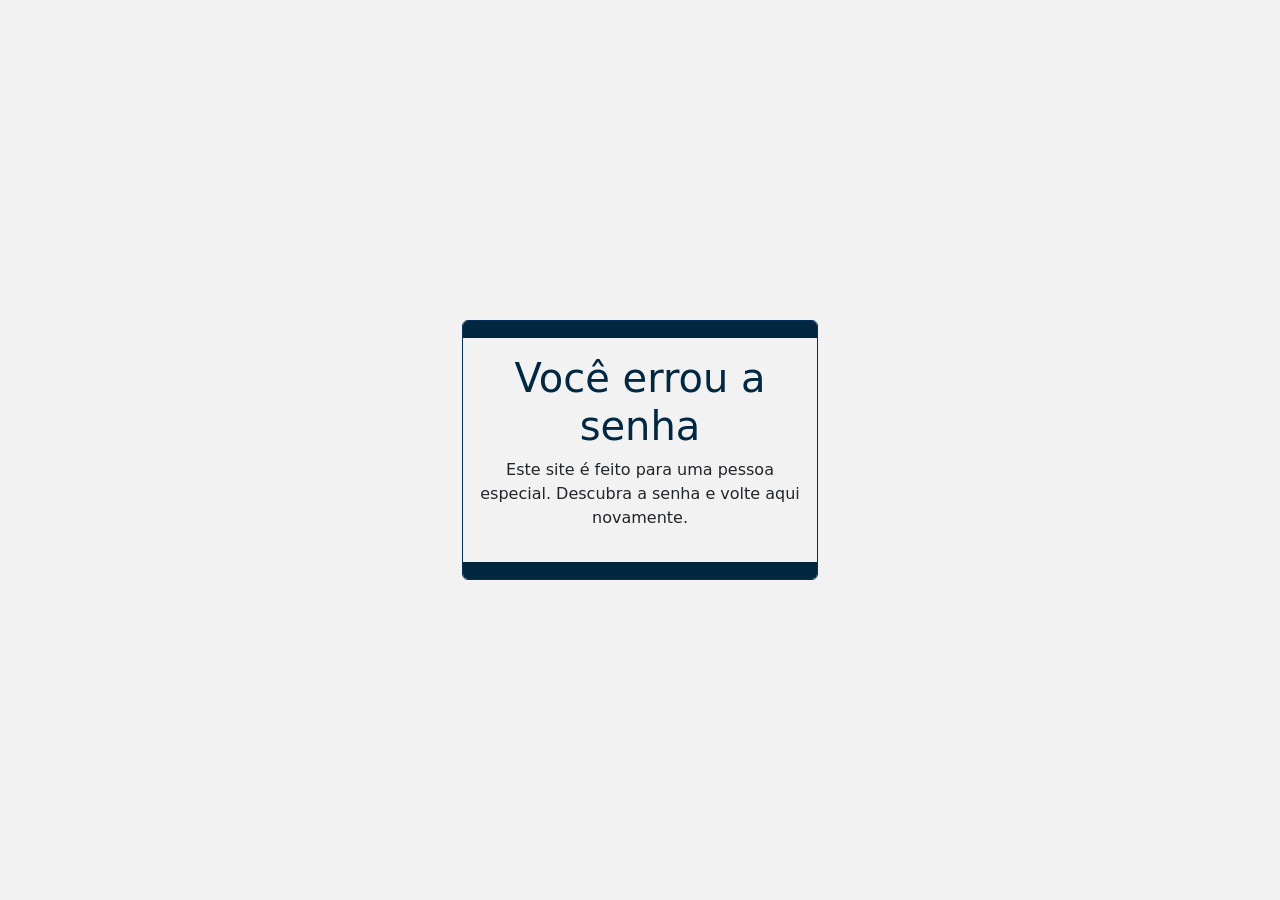
<file: index.html>
<!DOCTYPE html>
<html lang="pt-br">
<head>
    <meta charset="UTF-8">
    <meta http-equiv="X-UA-Compatible" content="IE=edge">
    <meta name="viewport" content="width=device-width, initial-scale=1.0">
    <link href="https://cdn.jsdelivr.net/npm/bootstrap@5.1.3/dist/css/bootstrap.min.css" rel="stylesheet" integrity="sha384-1BmE4kWBq78iYhFldvKuhfTAU6auU8tT94WrHftjDbrCEXSU1oBoqyl2QvZ6jIW3" crossorigin="anonymous">
    <link rel="stylesheet" href="css/style.css">
   
    <script src="https://cdn.jsdelivr.net/npm/bootstrap@5.1.3/dist/js/bootstrap.bundle.min.js" integrity="sha384-ka7Sk0Gln4gmtz2MlQnikT1wXgYsOg+OMhuP+IlRH9sENBO0LRn5q+8nbTov4+1p" crossorigin="anonymous"></script>
    <script src="js/code.js"></script>
    <title>A senha, por favor</title>
</head>
<body>
    <div class="container">
        <div class="row">
        </div>
        <div class="row">
            <div class="col-md-4"></div>
            <div class="col-md-4">
                <div class="card error-card text-center">
                    <div class="card-header">
                    </div>
                    <div class="card-body">
                        <h1>Você errou a senha</h1>
                        <p>Este site é feito para uma pessoa especial. Descubra a senha e volte aqui novamente.</p> 
                    </div>
                    <div class="card-footer text-muted">
                    </div>
                  </div>
            </div>
            <div class="col-md-4"></div>
        </div>
        <div class="row">
        </div> 
    </div>


</body>
</html>
</file>
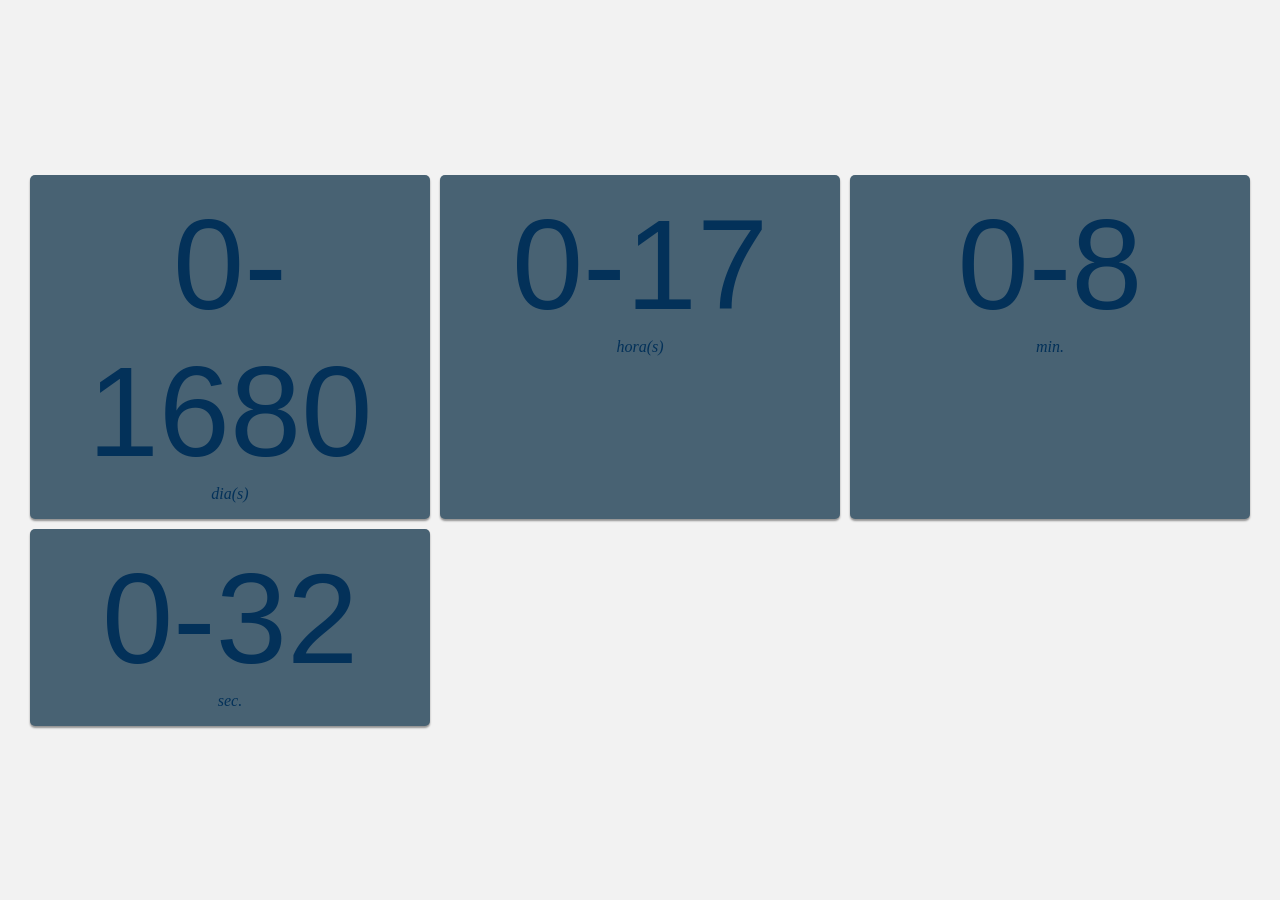
<file: contador.html>
<!DOCTYPE html>
<html lang="en">
  <head>
    <meta charset="UTF-8" />
    <meta name="viewport" content="width=device-width, initial-scale=1.0" />
    <title>Countdown</title>
    <link rel="stylesheet" href="css/style.css" />
  </head>
  <body>
    <ul class="countdown">
      <li>
        <span data-time></span>
        <div>dia(s)</div>
      </li>
      <li>
        <span data-time></span>
        <div>hora(s)</div>
      </li>
      <li>
        <span data-time></span>
        <div>min.</div>
      </li>
      <li>
        <span data-time></span>
        <div>sec.</div>
      </li>
    </ul>
    <script type="module" src="js/script.js"></script>
  </body>
</html>
</file>
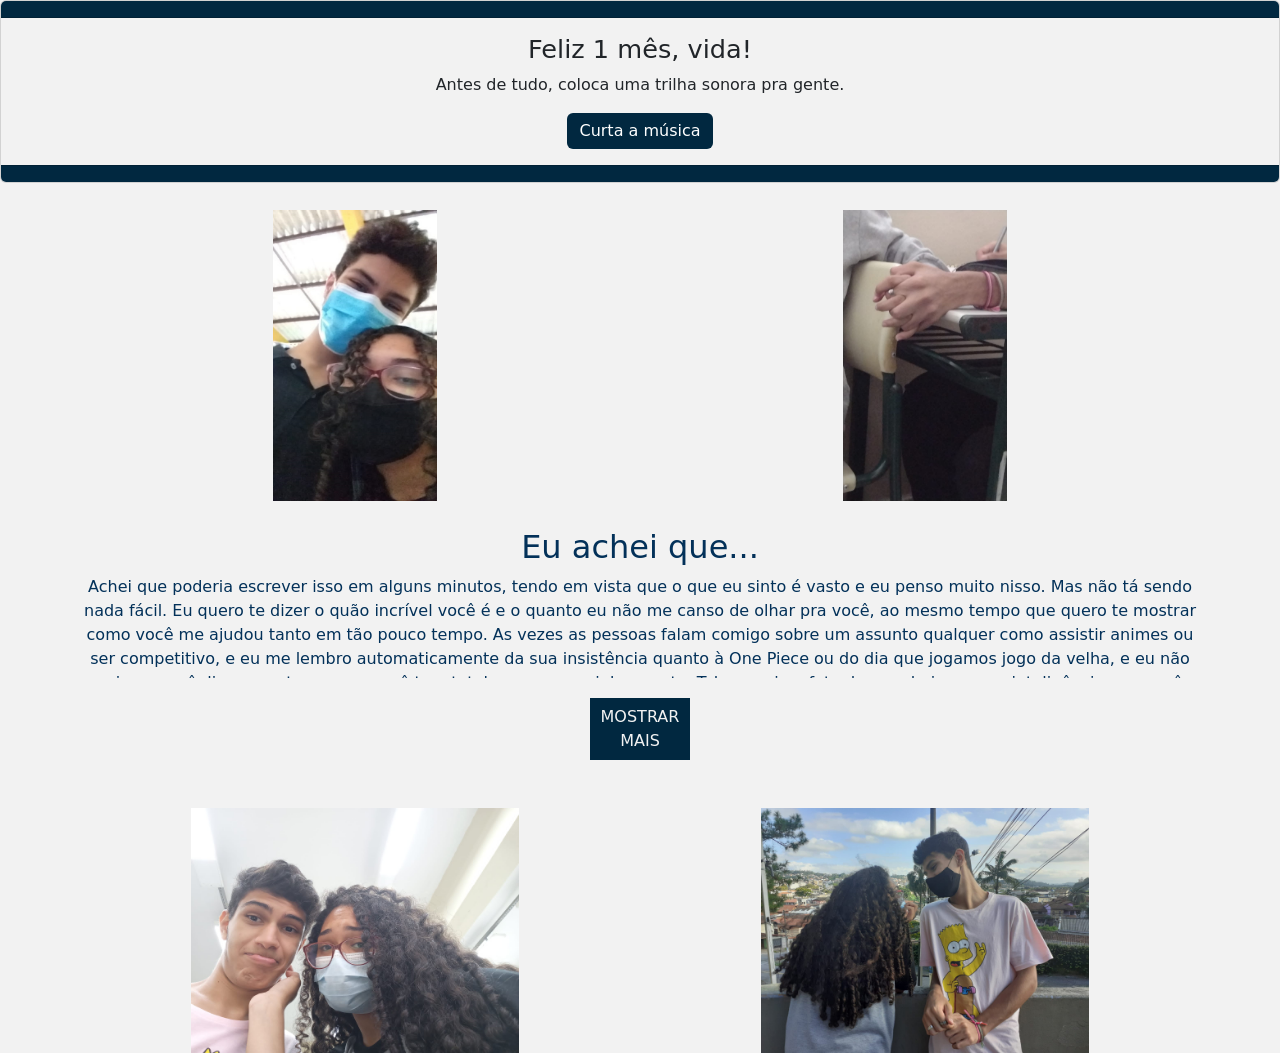
<file: presente.html>
<!doctype html>
<html lang="pt-br">
  <head>
    <!-- Required meta tags -->
    <meta charset="utf-8">
    <meta name="viewport" content="width=device-width, initial-scale=1">

    <!-- Bootstrap CSS -->
    <link href="https://cdn.jsdelivr.net/npm/bootstrap@5.1.3/dist/css/bootstrap.min.css" rel="stylesheet" integrity="sha384-1BmE4kWBq78iYhFldvKuhfTAU6auU8tT94WrHftjDbrCEXSU1oBoqyl2QvZ6jIW3" crossorigin="anonymous">
    <link rel="stylesheet" href="css/style.css">
    <title>Feliz 1 mês, Wybie</title>
  </head>
  <body>

      <div class="card text-center">
        <div class="card-header">
        </div>
        <div class="card-body">
          <h5 class="card-title">Feliz 1 mês, vida!</h5>
          <p class="card-text">Antes de tudo, coloca uma trilha sonora pra gente.</p>
          <a href="https://www.youtube.com/watch?v=hPMjlzz0PCM" target="_blank" class="btn btn-primary">Curta a música</a>
        </div>
        <div class="card-footer text-muted">
        </div>
      </div>

      <div class="container">
        <div class="row">
          <div class="col-md-6">
            <img src="img/ft-7.jpg" class="ft-vert" alt="">
          </div>
          <div class="col-md-6">
            <img src="img/ft-3.jpg" class="ft-vert" alt="">
          </div>
        </div>
        <div class="row">
          <div class="col-md-12">
            <div id="conteudo">
              <h2>Eu achei que...</h2>
                <p>
                  Achei que poderia escrever 
                  isso em alguns minutos, 
                  tendo em vista que o que eu
                  sinto é vasto e eu penso 
                  muito nisso. Mas não tá 
                  sendo nada fácil. Eu quero 
                  te dizer o quão incrível 
                  você é e o quanto eu não me 
                  canso de olhar pra você, ao 
                  mesmo tempo que quero te mostrar 
                  como você me ajudou tanto em tão 
                  pouco tempo. As vezes as pessoas 
                  falam comigo sobre um assunto 
                  qualquer como assistir animes ou 
                  ser competitivo, e eu me lembro 
                  automaticamente da sua insistência 
                  quanto à One Piece ou do dia que 
                  jogamos jogo da velha, e eu não 
                  sei o porquê disso acontecer mas 
                  você tem total espaço na minha mente. 
                  Talvez, seja o fato de eu admirar a 
                  sua inteligência que você recusa 
                  acreditar que existe, ou talvez sejam 
                  as nossas muitas semelhanças que nós 
                  nem começamos a descobrir. Talvez seja 
                  a sua beleza em cada detalhe do seu rosto, 
                  do seu corpo, da sua voz e da sua mente, que 
                  você odeia quando eu cito mas que são tão 
                  presentes que eu não poderia deixar passar 
                  ou Talvez o conjunto de todas essas coisas. 
                  Eu não faço a menor ideia do que me prende a 
                  você com tanta força, mas eu não quero que me 
                  solte nunca mais.
                </p>
                <p>
                  É muito louco pensar que fazem só 30 dias desde que 
                  começamos a namorar, já que desde então você mudou 
                  a minha vida. Eu costumava debater mais, odiar mais, 
                  surtar mais e viver sozinho enquanto achava que todos 
                  me odiavam; mas você mudou isso com todas as forças. 
                  Consigo sentir o quanto você me ama, isso sempre foi 
                  difícil pra mim e você simplesmente fez acontecer. 
                  Nunca pensei que amaria alguém de novo tão cedo e 
                  estava bem com isso, mas aí você puxou com tudo a 
                  minha atenção, e depois disso não deu pra segurar 
                  o amor que eu sinto por você. Você me ensinou a 
                  relevar o quanto eu odeio muita gente, tem matado 
                  as minhas inseguranças uma a uma e o seu apoio em 
                  diversas coisas tem sido primordial. Nós dois estamos 
                  escrevendo isso, e nós dois somos gratos por termos 
                  você em nossa vida. Dia após dia, mês após mês, ano 
                  após ano, vida após vida.
                </p>
            </div>
            <a id="mais">Mostrar mais</a>
          </div>
        </div>
        <div class="row">
          <div class="col-md-6">
            <img src="img/ft-1.jpg" class="ft-larg" alt="">
          </div>
          <div class="col-md-6">
            <img src="img/ft-5.jpg" class="ft-larg" alt="">
          </div>
        </div>
      </div>

    <!-- Optional JavaScript; choose one of the two! -->

    <!-- Option 1: Bootstrap Bundle with Popper -->
    <script src="https://cdn.jsdelivr.net/npm/bootstrap@5.1.3/dist/js/bootstrap.bundle.min.js" integrity="sha384-ka7Sk0Gln4gmtz2MlQnikT1wXgYsOg+OMhuP+IlRH9sENBO0LRn5q+8nbTov4+1p" crossorigin="anonymous"></script>

    <!-- Option 2: Separate Popper and Bootstrap JS -->
    <!--
    <script src="https://cdn.jsdelivr.net/npm/@popperjs/core@2.10.2/dist/umd/popper.min.js" integrity="sha384-7+zCNj/IqJ95wo16oMtfsKbZ9ccEh31eOz1HGyDuCQ6wgnyJNSYdrPa03rtR1zdB" crossorigin="anonymous"></script>
    <script src="https://cdn.jsdelivr.net/npm/bootstrap@5.1.3/dist/js/bootstrap.min.js" integrity="sha384-QJHtvGhmr9XOIpI6YVutG+2QOK9T+ZnN4kzFN1RtK3zEFEIsxhlmWl5/YESvpZ13" crossorigin="anonymous"></script>
    -->

    <script src="js/presente.js"></script>
  </body>
</html>
</file>
<file: css/style.css>
body{
    color: #033159;
    text-align: center;
}

h1{
    color: #012840;
}

.bg-light{
    background-color: #F2F2F2;
}

.navbar-light{
    color: #012840;
}

.navbar-nav{
    color: #012840;
}

.nav-link{
    color: #012840;
}

.nav-link:hover{
    color: #486273;
}

.ft{
    width: 60%;
}

.ft-vert{
    width: 30%;
    margin-top: 5%;
    margin-bottom: 5%;
}

.ft-larg{
    width: 60%;
    margin-top: 5%;
}

.card-title{
    font-size: 1.6em;
}

.btn-primary{
    background-color: #012840;
    border: none;
}

.btn-primary:hover{
    background-color: #486273;
    border: none;
}

.btn-primary:focus{
    background-color: #486273;
    border-color: #486273;
    box-shadow: #486273;
}

.card_img{
    left: 40%;
}

.error-card{
    animation: movimento 2s;
    border-color: #033159;
    margin-top: 50%;
    margin-bottom: 50%;
}

.card-header {
    background-color: #012840;
}

.card-body{
    background-color: #F2F2F2;
}

.card-footer {
    background-color: #012840;
}

#conteudo{
    margin: 0 auto;
    max-height: 150px;
    overflow: hidden;

    -webkit-transition: max-height 0.7s;
    -moz-transition: max-height 0.7s;
    transition: max-height 0.7s;
}

#conteudo.open{
    max-height: 1000px;

    -webkit-transition: max-height 0.4s;
    -moz-transition: max-height 0.4s;
    transition: max-height 0.4s;
}

#mais{
    animation: botao-escuro 0.2s;
    background: #012840;
    color: #F2F2F2;
    display: block;
    width: 100px;
    text-transform: uppercase;
    padding: 7px;
    text-align: center;
    margin: 20px auto;
    cursor: pointer;
}

#mais:hover{
    animation: botao 0.2s;
    background-color: #486273;
}

@keyframes botao-escuro{
    from{background-color: #486273;}
    to{background-color: #012840;}
}

* {
    margin: 0px;
    padding: 0px;
  }
  
  li {
    list-style: none;
  }
  
  body {
    height: 100vh;
    background: #F2F2F2;
    display: grid;
    align-items: center;
  }
  
  .countdown {
    display: grid;
    grid-template-columns: repeat(auto-fit, minmax(280px, 400px));
    justify-content: center;
    gap: 10px;
    padding: 10px;
  }
  
  .countdown li {
    font-family: Georgia, "Times New Roman", Times, serif;
    font-style: italic;
    padding: 1rem;
    color: #033159;
    background: #486273;
    border-radius: 5px;
    box-shadow: 0 2px 2px rgba(0, 0, 0, 0.4);
    text-align: center;
  }
  
  .countdown li span {
    font-family: Arial, Helvetica, sans-serif;
    font-style: normal;
    font-size: 8rem;
  }
  

@keyframes botao{
    from{background-color: #012840;}
    to{background-color: #486273;}
}

@keyframes movimento {
    from{top: 200px; opacity: 0%;}
    to{top: 0px; opacity: 100%;}
}
</file>
